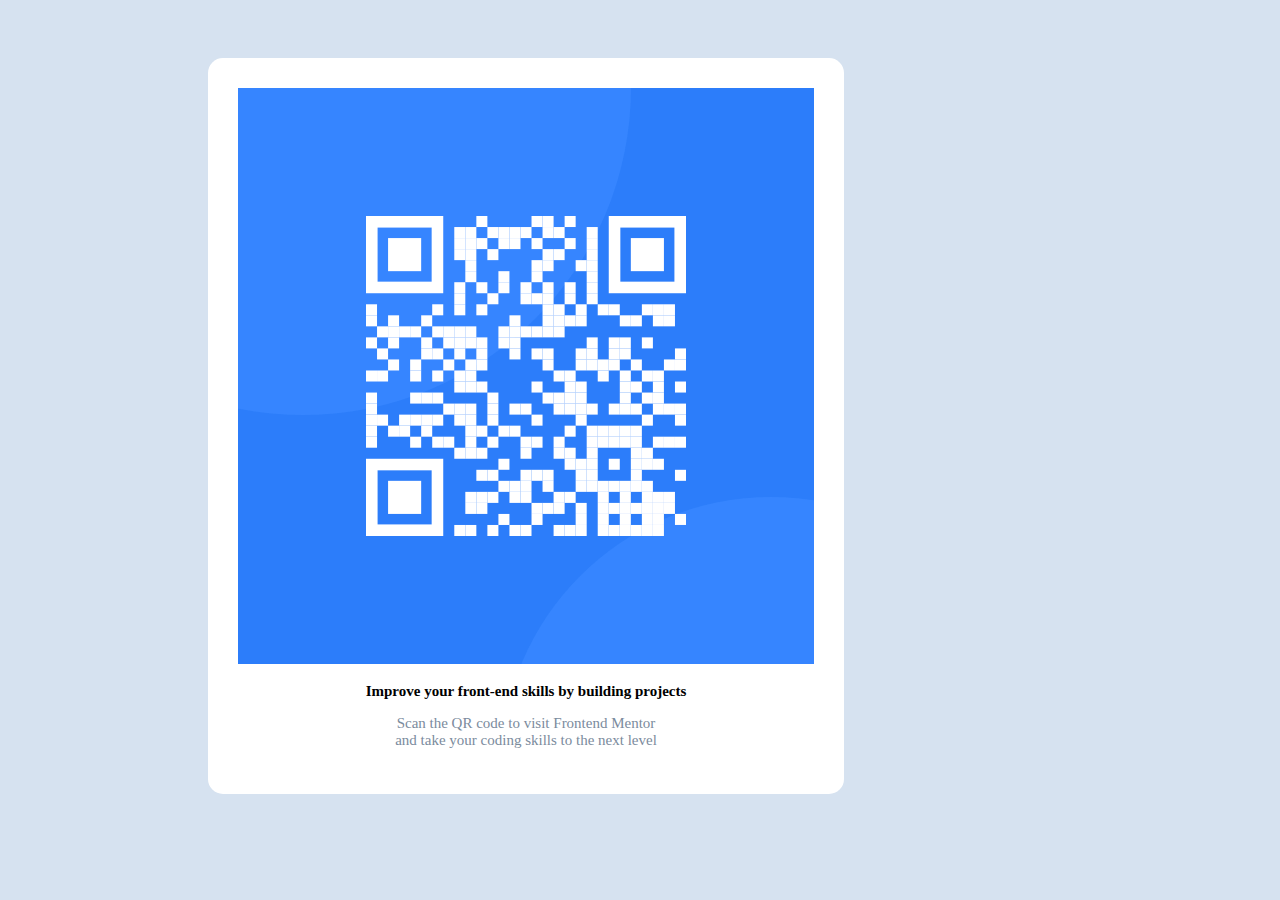
<file: QRCode/index.html>
<!DOCTYPE html>
<html lang="en">

<head>
  <meta charset="UTF-8">
  <meta http-equiv="X-UA-Compatible" content="IE=edge">
  <meta name="viewport" content="width=device-width, initial-scale=1.0">
  <link href=https://fonts.google.com/specimen/Outfit rel="stylesheet">
  <link rel="stylesheet" href="styles.css">
  <title>QR Code</title>
</head>

<body>
  <div class="box-1">
    <div class="box-2">
      <img src="images/image-qr-code.png" alt="QR Code" class="qrcode">
      <p class="improve">Improve your front-end skills by building projects</p>
      <p class="scan">Scan the QR code to visit Frontend Mentor<br>and take your coding skills to the next level</p>
    </div>
  </div>
</body>

</html>
</file>
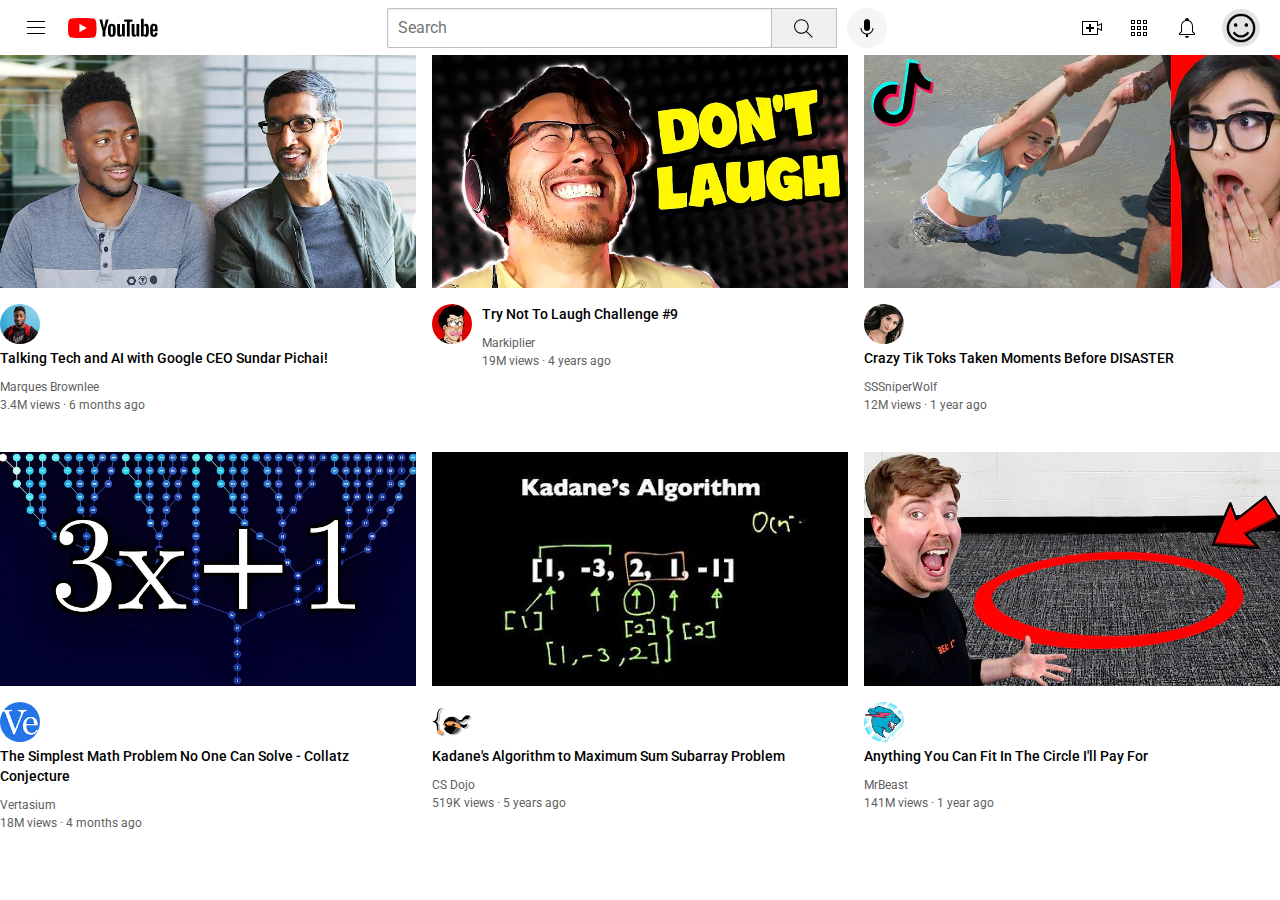
<file: YouTube/youtube.html>
<!DOCTYPE html>
<html>
  <head>
    <title>YouTube.com Clone</title>
  
    <link rel="preconnect" href="https://fonts.googleapis.com">
    <link rel="preconnect" href="https://fonts.gstatic.com" crossorigin>
    <link href="https://fonts.googleapis.com/css2?family=Roboto:wght@400;500;700&display=swap" rel="stylesheet">
    <link rel="stylesheet" href="styles/general.css">
    <link rel="stylesheet" href="styles/header.css">
    <link rel="stylesheet" href="styles/videos.css">
  </head>  
  <body>
    <div class="header">
      <div class="left-section">
        <img class="hamburger-menu" src="icons/hamburger-menu.svg">
        <img class="youtube-logo" src="icons/youtube-logo.svg">
      </div>
      <div class="middle-section">
        <input class="search-bar" 
        type="text" 
        placeholder="Search">
        <button class="search-button">
          <img class="search-icon" src="icons/search.svg">
        </button>
        <button class="voice-search">
          <img class="voice-search-icon" src="icons/voice-search-icon.svg">
        </button>
      </div>
      <div class="right-section"> 
        <img class="upload-icon" src="icons/upload (1).svg">
        <img class="youtube-apps-icon" src="icons/youtube-apps.svg">
        <img class="notifications-icon" src="icons/notifications.svg">
        <img class="current-user-picture" src="channel-pictures/images.jpeg">
      </div>  
    </div>
    
    <div class="video-grid">
      <div class="video-preview">
        <div class="thumbnail-row">
          <img class="thumbnail" src="thumbnails/thumbnail-1.webp">
        </div>
        <div classs="video-info-grid">
          <img class="profile-picture" src="channel-pictures/channel-1.jpeg">
              <p class="video-title">
                Talking Tech and AI with Google CEO Sundar Pichai!
              </p>
              <p class="video-author">
                Marques Brownlee     
              </p>
              <p class="video-stats">
                3.4M views &#183; 6 months ago 
              </p>
        </div>
      </div>

      <div class="video-preview">
        <div class="thumbnail-row">
          <img class="thumbnail" src="thumbnails/thumbnail-2.webp">
        </div>
        <div class="video-info-grid">
          <div class="channel-picture">
            <img class="profile-picture" src="channel-pictures/channel-2.jpeg">
          </div>
          <div class="video-info">
            <p class="video-title">
              Try Not To Laugh Challenge #9
            </p>
            <p class="video-author">
              Markiplier    
            </p>
            <p class="video-stats">
              19M views &#183; 4 years ago
            </p>
          </div>
        </div>
      </div>

      <div class="video-preview">
        <div class="thumbnail-row">
          <img class="thumbnail" src="thumbnails/thumbnail-3.webp">
        </div>
        <div classs="video-info-grid">
          <div class="channel-picture">
           <img class="profile-picture" src="channel-pictures/channel-3.jpeg">
        </div>
          <div class="video-info">
          <p class="video-title">
            Crazy Tik Toks Taken Moments Before DISASTER
          </p>
          <p class="video-author">
            SSSniperWolf    
          </p>
          <p class="video-stats">
            12M views &#183; 1 year ago 
          </p>
        </div>
        </div>
      </div>

      <div class="video-preview">
        <div class="thumbnail-row">
          <img class="thumbnail" src="thumbnails/thumbnail-4.webp">
      </div>
      <div classs="video-info-grid">
        <div class="channel-picture">
           <img class="profile-picture" src="channel-pictures/channel-4.jpeg">
        </div>
        <div class="video-info">
          <p class="video-title">
            The Simplest Math Problem No One Can Solve - Collatz Conjecture
          </p>
          <p class="video-author">
            Vertasium    
          </p>
          <p class="video-stats">
            18M views &#183; 4 months ago 
          </p>
        </div>
      </div>
      </div>

      <div class="video-preview">
      <div class="thumbnail-row">
          <img class="thumbnail" src="thumbnails/thumbnail-5.webp">
      </div>
      <div classs="video-info-grid">
        <div class="channel-picture">
           <img class="profile-picture" src="channel-pictures/channel-5.jpeg">
        </div>
        <div class="video-info">
          <p class="video-title">
            Kadane's Algorithm to Maximum Sum Subarray Problem
          </p>
          <p class="video-author">
            CS Dojo    
          </p>
          <p class="video-stats">
            519K views &#183; 5 years ago
          </p>
        </div>
      </div>
      </div>

      <div class="video-preview">
        <div class="thumbnail-row">
        <img class="thumbnail" src="thumbnails/thumbnail-6.webp">
      </div>
      <div classs="video-info-grid">
        <div class="channel-picture">
           <img class="profile-picture" src="channel-pictures/channel-6.jpeg">
        </div>
        <div class="video-info">
            <p class="video-title">
              Anything You Can Fit In The Circle I'll Pay For
            </p>
            <p class="video-author">
              MrBeast    
            </p>
            <p class="video-stats">
              141M views &#183; 1 year ago
            </p>
          </div>
        </div>
      </div>
    </div>
  </body>
</html>
</file>
<file: QRCode/styles.css>
:root {
  --fw-reg: 400;
  --fw-bold: 700;

  --clr-light: hsl(212, 45%, 89%);
  --clr-dark: hsl(218, 44%, 22%);
  --clr-accent: hsl(212, 15%, 55%);
}

body {
  background: var(--clr-light);
  color: white;
  font-size: 15px;
}

.box-1 {
  background: white;
  margin: 50px;
  margin-left: 200px;
  border: 25px;
  border-radius: 15px;
  padding: 30px;
  display: inline-block;
  text-align: center;
}

.improve {
  font-weight: var(--fw-bold);
  color: black;
}

.scan {
  font-weight: var(--fw-reg);
  color: var(--clr-accent);
}
</file>
<file: YouTube/styles/general.css>
p {
  font-family: Roboto, Arial, Helvetica, sans-serif;
  margin-top: 0;
  margin-bottom: 0;
}

body {
  margin: 0;
}
</file>
<file: YouTube/styles/header.css>
.header {
  height: 55px;
  display: flex;
  flex-direction: row;
  justify-content: space-between;
}

.left-section {
  display: flex;
  align-items: center;
}

.hamburger-menu {
  height: 24px;
  margin-left: 24px;
  margin-right: 20px;
}

.youtube-logo {
  height: 20px;
}

.middle-section {
  flex: 1;
  margin-left: 70px;
  margin-right: 35px;
  max-width: 500px;
  display: flex;
  align-items: center;
}

.search-bar {
  flex: 1;
  height: 36px;
  padding-left: 10px;
  font-size: 16px;
  border-width: 1px;
  border-style: solid;
  border-color: rgb(192, 192, 192);
  border-radius: 2px;
  box-shadow: inset 1px 2px 3px rgba(0, 0, 0, 0.05);
  width: 0;
}

.search-bar::placeholder {
  font-family: Roboto, Arial, Helvetica, sans-serif;
  font-size: 16px
}

.search-button {
  height: 40px;
  width: 66px;
  background-color: rgb(240, 240, 240);
  border-width: 1px;
  border-style: solid;
  border-color: rgb(192, 192, 192);
  margin-left: -1px;
  margin-right: 10px;
}

.search-icon {
  height: 25px;
  margin-top: 4px;
}

.voice-search {
  height: 40px;
  width: 40px;
  border-radius: 20px; 
  border: none;
  background-color: rgb(245, 245, 245);
}

.voice-search-icon {
  height: 24px;
  margin-top: 4px;
}

.right-section {
  width: 180px;
  margin-right: 20px;
  display: flex;
  align-items: center;
  justify-content: space-between;
  flex-shrink: 0;
}

.upload-icon {
  height: 24px;
}

.youtube-apps-icon {
  height: 24px;
}

.notifications-icon {
  height: 24px;
}

.current-user-picture {
  height: 38px;
  border-radius: 19px;
}
</file>
<file: YouTube/styles/videos.css>
.thumbnail {
  width: 100%;
}

.video-title {
  margin-top: 0;
  font-size: 14px;
  font-weight: 500;
  line-height: 20px;
  margin-bottom: 12px;
}

.video-info-grid {
  display: grid;
  grid-template-columns: 50px 1fr;
}

.profile-picture {
  width: 40px;
  border-radius: 50px;
}

.thumbnail-row {
  margin-bottom: 12px;
}

.video-author, 
.video-stats {
  font-size: 12px;
  color: rgb(96,96,96);
}

.video-author {
  margin-bottom: 4px;
}

.video-grid {
 display: grid;
 grid-template-columns: 1fr 1fr 1fr;
 column-gap: 16px;
 row-gap: 40px;
}
</file>
